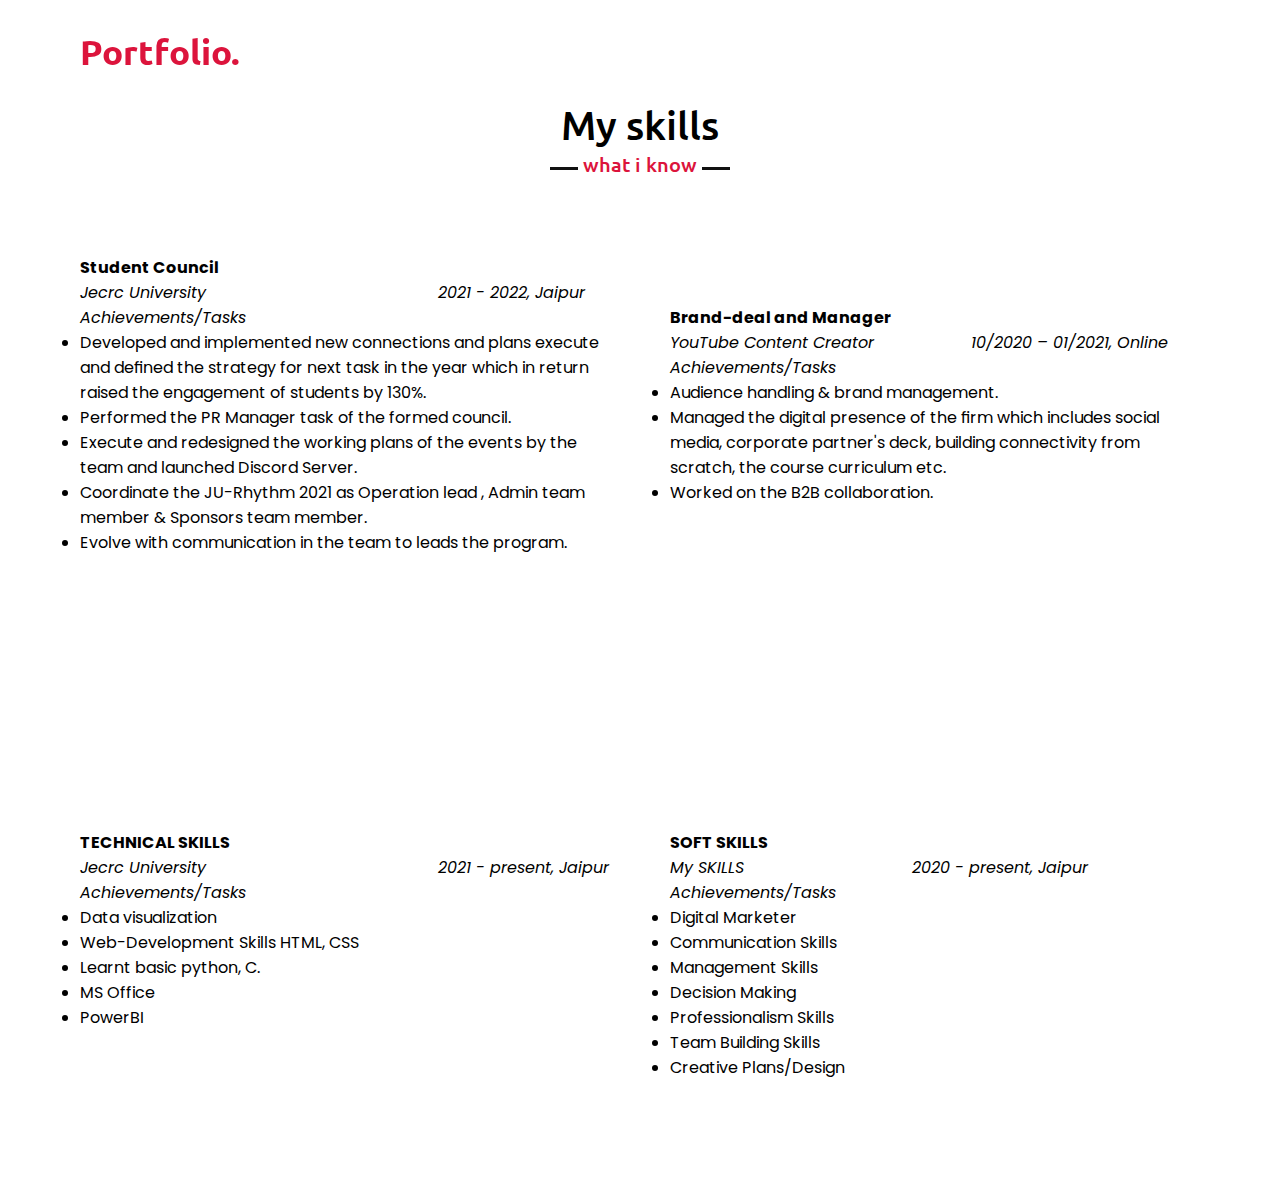
<file: readmore.html>
<!DOCTYPE html>

<html lang="en">
<head>
    <meta charset="UTF-8">
    <meta name="viewport" content="width=device-width, initial-scale=1.0">
    <title>My Skills</title>
    <link rel="stylesheet" href="readmore.css">
    <link rel="stylesheet" href="https://cdnjs.cloudflare.com/ajax/libs/font-awesome/5.15.3/css/all.min.css"/>
    <link rel="stylesheet" href="https://cdnjs.cloudflare.com/ajax/libs/OwlCarousel2/2.3.4/assets/owl.carousel.min.css"/>
</head>
<body>
    <div class="scroll-up-btn">
        <i class="fas fa-angle-up"></i>
    </div>
    <nav class="navbar">
        <div class="max-width">
            <div class="logo"><a href="index.html"><span>Portfolio.</span></a></div>
               <ul class="menu">
                <li><a href="#home" class="menu-btn">Home</a></li>
                <li><a href="#about" class="menu-btn">About</a></li>
                <li><a href="#services" class="menu-btn">Services</a></li>
                <li><a href="#skills" class="menu-btn">Skills</a></li>
                <li><a href="#contact" class="menu-btn">Contact</a></li>
            </ul>
            <div class="menu-btn">
                <i class="fas fa-bars"></i>
            </div>
        </div>
    </nav>
<!-- skills section start -->
    <section class="skills" id="skills">
        <div class="max-width">
            <h2 class="title">My skills</h2>
            <div class="skills-content">
                <div class="column left">
                    <p>
                        <br><b>Student Council</b><br>
                    </p>
                        <i>Jecrc University</i>&nbsp;&nbsp;&nbsp;&nbsp;&nbsp;&nbsp;&nbsp;&nbsp;&nbsp;&nbsp;&nbsp;&nbsp;&nbsp;&nbsp;&nbsp;&nbsp;&nbsp;&nbsp;&nbsp;&nbsp;&nbsp;&nbsp;&nbsp;&nbsp;&nbsp;&nbsp;&nbsp;&nbsp;&nbsp;&nbsp;&nbsp;&nbsp;&nbsp;&nbsp;&nbsp;&nbsp;&nbsp;&nbsp;&nbsp;&nbsp;&nbsp;&nbsp;&nbsp;&nbsp;&nbsp;&nbsp;&nbsp;&nbsp;&nbsp;&nbsp;&nbsp;&nbsp;&nbsp;&nbsp;&nbsp;&nbsp;&nbsp;&nbsp;<i>2021 - 2022,	Jaipur</i>
                        <i>Achievements/Tasks</i><br>
<ul>
  <li>Developed and implemented new connections and plans execute and deﬁned the strategy for next task in the year which in return raised the engagement of students by 130%.    
  </li>
  <li>Performed the PR Manager task of the formed council.
  </li>
  <li>Execute and redesigned the working plans of the events by the team and launched Discord Server.
  </li>
  <li>Coordinate the JU-Rhythm 2021 as Operation lead , Admin team member & Sponsors team member.
  </li>
  <li>Evolve with communication in the team to leads the program.
  </li>                  
</ul>   
                </div>
                <div class="column right">
                      <p>
                        <br><b>Brand-deal and Manager</b><br>
                    </p>
                        <i>YouTube Content Creator </i>&nbsp;&nbsp;&nbsp;&nbsp;&nbsp;&nbsp;&nbsp;&nbsp;&nbsp;&nbsp;&nbsp;&nbsp;&nbsp;&nbsp;&nbsp;&nbsp;&nbsp;&nbsp;&nbsp;&nbsp;&nbsp;&nbsp;&nbsp;<i>10/2020 – 01/2021,	Online</i>
                        <i>Achievements/Tasks</i><br>
                    <ul>
  <li>Audience handling & brand management.    
  </li>
  <li>Managed the digital presence of the ﬁrm which includes social media, corporate partner's deck, building connectivity from scratch, the course curriculum etc.
  </li>
  <li>Worked on the B2B collaboration.
  </li>                  
</ul> 
                    



                    </div>
                </div>
            </div>
    </section>

    <section class="skills" id="skills">
        <div class="max-width">
            <div class="skills-content">
                <div class="column left">
                    <p>
                        <br><b>TECHNICAL SKILLS</b><br>
                    </p>
                        <i>Jecrc University</i> &nbsp;&nbsp;&nbsp;&nbsp;&nbsp;&nbsp;&nbsp;&nbsp;&nbsp;&nbsp;&nbsp;&nbsp;&nbsp;&nbsp;&nbsp;&nbsp;&nbsp;&nbsp;&nbsp;&nbsp;&nbsp;&nbsp;&nbsp;&nbsp;&nbsp;&nbsp;&nbsp;&nbsp;&nbsp;&nbsp;&nbsp;&nbsp;&nbsp;&nbsp;&nbsp;&nbsp;&nbsp;&nbsp;&nbsp;&nbsp;&nbsp;&nbsp;&nbsp;&nbsp;&nbsp;&nbsp;&nbsp;&nbsp;&nbsp;&nbsp;&nbsp;&nbsp;&nbsp;&nbsp;&nbsp;&nbsp;
                     <i>2021 - present,	Jaipur</i>
                        <i>Achievements/Tasks</i><br>
                  <ul>
                     <li>Data visualization </li>
                     <li>Web-Development Skills HTML, CSS </li>
                     <li>Learnt basic python, C.</li>
                     <li>MS Office</li>
                     <li>PowerBI</li>                  
                  </ul>      
                </div>
                <div class="column right"><br><br>
                      <p>
                        <br><b>SOFT SKILLS</b><br>
                    </p>
                        <i>My SKILLS</i> &nbsp;&nbsp;&nbsp;&nbsp;&nbsp;&nbsp;&nbsp;&nbsp;&nbsp;&nbsp;&nbsp;&nbsp;&nbsp;&nbsp;&nbsp;&nbsp;&nbsp;&nbsp;&nbsp;&nbsp;&nbsp;&nbsp;&nbsp;&nbsp;&nbsp;&nbsp;&nbsp;&nbsp;&nbsp;&nbsp;&nbsp;&nbsp;&nbsp;&nbsp;&nbsp;&nbsp;&nbsp;&nbsp;&nbsp;&nbsp;
                        <i>2020 - present,	Jaipur</i>
                        <i>Achievements/Tasks</i><br>
                    <ul>
                        <li>Digital Marketer</li>
                        <li>Communication Skills </li>
                        <li>Management Skills</li>
                        <li>Decision Making</li>
                        <li>Professionalism Skills</li>
                        <li>Team Building Skills</li>
                        <li>Creative Plans/Design</li>
                    </ul> 
                    </div>
                </div>
            </div>
    </section>
</body>
</html>
</file>
<file: readmore.css>
/*  import google fonts */
@import url('https://fonts.googleapis.com/css2?family=Poppins:wght@400;500;600;700&family=Ubuntu:wght@400;500;700&display=swap');

*{
    margin: 0;
    padding: 0;
    box-sizing: border-box;
    text-decoration: none;
}
html{
    scroll-behavior: smooth;
}

/* custom scroll bar */
::-webkit-scrollbar {
    width: 10px;
}
::-webkit-scrollbar-track {
    background: #f1f1f1;
}
::-webkit-scrollbar-thumb {
    background: #888;
}

::-webkit-scrollbar-thumb:hover {
    background: #555;
}

/* all similar content styling codes */
section{
    padding: 100px 0;
}
.max-width{
    max-width: 1300px;
    padding: 0 80px;
    margin: auto;
}
.about, .services, .skills, .teams, .contact, footer{
    font-family: 'Poppins', sans-serif;
}
.about .about-content,
.services .serv-content,
.skills .skills-content,
.contact .contact-content{
    display: flex;
    flex-wrap: wrap;
    align-items: center;
    justify-content: space-between;
}
section .title{
    position: relative;
    text-align: center;
    font-size: 40px;
    font-weight: 500;
    margin-bottom: 60px;
    padding-bottom: 20px;
    font-family: 'Ubuntu', sans-serif;
}
section .title::before{
    content: "";
    position: absolute;
    bottom: 0px;
    left: 50%;
    width: 180px;
    height: 3px;
    background: #111;
    transform: translateX(-50%);
}
section .title::after{
    position: absolute;
    bottom: -8px;
    left: 50%;
    font-size: 20px;
    color: crimson;
    padding: 0 5px;
    background: #fff;
    transform: translateX(-50%);
}

/* navbar styling */
.navbar{
    position: fixed;
    width: 100%;
    z-index: 999;
    padding: 30px 0;
    font-family: 'Ubuntu', sans-serif;
    transition: all 0.3s ease;
}
.navbar.sticky{
    padding: 15px 0;
    background: crimson;
}
.navbar .max-width{
    display: flex;
    align-items: center;
    justify-content: space-between;
}
.navbar .logo a{
    color: #fff;
    font-size: 35px;
    font-weight: 600;
}
.navbar .logo a span{
    color: crimson;
    transition: all 0.3s ease;
}
.navbar.sticky .logo a span{
    color: #fff;
}
.navbar .menu li{
    list-style: none;
    display: inline-block;
}
.navbar .menu li a{
    display: block;
    color: #fff;
    font-size: 18px;
    font-weight: 500;
    margin-left: 25px;
    transition: color 0.3s ease;
}
.navbar .menu li a:hover{
    color: crimson;
}
.navbar.sticky .menu li a:hover{
    color: #fff;
}

/* menu btn styling */
.menu-btn{
    color: #fff;
    font-size: 23px;
    cursor: pointer;
    display: none;
}
.scroll-up-btn{
    position: fixed;
    height: 45px;
    width: 42px;
    background: crimson;
    right: 30px;
    bottom: 10px;
    text-align: center;
    line-height: 45px;
    color: #fff;
    z-index: 9999;
    font-size: 30px;
    border-radius: 6px;
    border-bottom-width: 2px;
    cursor: pointer;
    opacity: 0;
    pointer-events: none;
    transition: all 0.3s ease;
}
.scroll-up-btn.show{
    bottom: 30px;
    opacity: 1;
    pointer-events: auto;
}
.scroll-up-btn:hover{
    filter: brightness(90%);
}


/* home section styling */
.home{
    display: flex;
    background: url("images/banner.jpg") no-repeat center;
    height: 100vh;
    color: #fff;
    min-height: 500px;
    background-size: cover;
    background-attachment: fixed;
    font-family: 'Ubuntu', sans-serif;
}
.home .max-width{
  width: 100%;
  display: flex;
}
.home .max-width .row{
  margin-right: 0;
}
.home .home-content .text-1{
    font-size: 27px;
}
.home .home-content .text-2{
    font-size: 75px;
    font-weight: 600;
    margin-left: -3px;
}
.home .home-content .text-3{
    font-size: 40px;
    margin: 5px 0;
}
.home .home-content .text-3 span{
    color: crimson;
    font-weight: 500;
}
.home .home-content a{
    display: inline-block;
    background: crimson;
    color: #fff;
    font-size: 25px;
    padding: 12px 36px;
    margin-top: 20px;
    font-weight: 400;
    border-radius: 6px;
    border: 2px solid crimson;
    transition: all 0.3s ease;
}
.home .home-content a:hover{
    color: crimson;
    background: none;
}

/* about section styling */
.about .title::after{
    content: "who i am";
}
.about .about-content .left{
    width: 45%;
}
.about .about-content .left img{
    height: 400px;
    width: 400px;
    object-fit: cover;
    border-radius: 6px;
}
.about .about-content .right{
    width: 55%;
}
.about .about-content .right .text{
    font-size: 25px;
    font-weight: 600;
    margin-bottom: 10px;
}
.about .about-content .right .text span{
    color: crimson;
}
.about .about-content .right p{
    text-align: justify;
}
.about .about-content .right a{
    display: inline-block;
    background: crimson;
    color: #fff;
    font-size: 20px;
    font-weight: 500;
    padding: 10px 30px;
    margin-top: 20px;
    border-radius: 6px;
    border: 2px solid crimson;
    transition: all 0.3s ease;
}
.about .about-content .right a:hover{
    color: crimson;
    background: none;
}

/* services section styling */
.services, .teams{
    color:#fff;
    background: #111;
}
.services .title::before,
.teams .title::before{
    background: #fff;
}
.services .title::after,
.teams .title::after{
    background: #111;
    content: "what i provide";
}
.services .serv-content .card{
    width: calc(33% - 20px);
    background: #222;
    text-align: center;
    border-radius: 6px;
    padding: 50px 25px;
    cursor: pointer;
    transition: all 0.3s ease;
}
.services .serv-content .card:hover{
    background: crimson;
}
.services .serv-content .card .box{
    transition: all 0.3s ease;
}
.services .serv-content .card:hover .box{
    transform: scale(1.05);
}
.services .serv-content .card i{
    font-size: 50px;
    color: crimson;
    transition: color 0.3s ease;
}
.services .serv-content .card:hover i{
    color: #fff;
}
.services .serv-content .card .text{
    font-size: 25px;
    font-weight: 500;
    margin: 10px 0 7px 0;
}

/* skills section styling */

.skills .title::after{
    content: "what i know";
}
.skills .skills-content .column{
    width: calc(50% - 30px);
}
.skills .skills-content .left .text{
    font-size: 20px;
    font-weight: 600;
    margin-bottom: 10px;
}
.skills .skills-content .left p{
    text-align: justify;
}
.skills .skills-content .left a{
    display: inline-block;
    background: crimson;
    color: #fff;
    font-size: 18px;
    font-weight: 500;
    padding: 8px 16px;
    margin-top: 20px;
    border-radius: 6px;
    border: 2px solid crimson;
    transition: all 0.3s ease;
}
.skills .skills-content .left a:hover{
    color: crimson;
    background: none;
}
.skills .skills-content .right .bars{
    margin-bottom: 15px;
}
.skills .skills-content .right .info{
    display: flex;
    margin-bottom: 5px;
    align-items: center;
    justify-content: space-between;
}
.skills .skills-content .right span{
    font-weight: 500;
    font-size: 18px;
}
.skills .skills-content .right .line{
    height: 5px;
    width: 100%;
    background: lightgrey;
    position: relative;
}
.skills .skills-content .right .line::before{
    content: "";
    position: absolute;
    height: 100%;
    left: 0;
    top: 0;
    background: crimson;
}
.skills-content .right .html::before{
    width: 80%;
}
.skills-content .right .css::before{
    width: 60%;
}
.skills-content .right .js::before{
    width: 60%;
}
.skills-content .right .php::before{
    width: 50%;
}
.skills-content .right .mysql::before{
    width: 40%;
}

/* contact section styling */
.contact .title::after{
    content: "get in touch";
}
.contact .contact-content .column{
    width: calc(50% - 30px);
}
.contact .contact-content .text{
    font-size: 20px;
    font-weight: 600;
    margin-bottom: 10px;
}
.contact .contact-content .left p{
    text-align: justify;
}
.contact .contact-content .left .icons{
    margin: 10px 0;
}
.contact .contact-content .row{
    display: flex;
    height: 65px;
    align-items: center;
}
.contact .contact-content .row .info{
    margin-left: 30px;
}
.contact .contact-content .row i{
    font-size: 25px;
    color: crimson;
}
.contact .contact-content .info .head{
    font-weight: 500;
}
.contact .contact-content .info .sub-title{
    color: #333;
}
.contact .right form .fields{
    display: flex;
}
.contact .right form .field,
.contact .right form .fields .field{
    height: 45px;
    width: 100%;
    margin-bottom: 15px;
}
.contact .right form .textarea{
    height: 80px;
    width: 100%;
}
.contact .right form .name{
    margin-right: 10px;
}
.contact .right form .field input,
.contact .right form .textarea textarea{
    height: 100%;
    width: 100%;
    border: 1px solid lightgrey;
    border-radius: 6px;
    outline: none;
    padding: 0 15px;
    font-size: 17px;
    font-family: 'Poppins', sans-serif;
    transition: all 0.3s ease;
}
.contact .right form .field input:focus,
.contact .right form .textarea textarea:focus{
    border-color: #b3b3b3;
}
.contact .right form .textarea textarea{
  padding-top: 10px;
  resize: none;
}
.contact .right form .button-area{
  display: flex;
  align-items: center;
}
.right form .button-area button{
  color: #fff;
  display: block;
  width: 160px!important;
  height: 45px;
  outline: none;
  font-size: 18px;
  font-weight: 500;
  border-radius: 6px;
  cursor: pointer;
  flex-wrap: nowrap;
  background: crimson;
  border: 2px solid crimson;
  transition: all 0.3s ease;
}
.right form .button-area button:hover{
  color: crimson;
  background: none;
}
/* footer section styling */
footer{
    background: #111;
    padding: 15px 23px;
    color: #fff;
    text-align: center;
}
footer span a{
    color: crimson;
    text-decoration: none;
}
footer span a:hover{
    text-decoration: underline;
}


/* responsive media query start */
@media (max-width: 1104px) {
    .about .about-content .left img{
        height: 350px;
        width: 350px;
    }
}

@media (max-width: 991px) {
    .max-width{
        padding: 0 50px;
    }
}
@media (max-width: 947px){
    .menu-btn{
        display: block;
        z-index: 999;
    }
    .menu-btn i.active:before{
        content: "\f00d";
    }
    .navbar .menu{
        position: fixed;
        height: 100vh;
        width: 100%;
        left: -100%;
        top: 0;
        background: #111;
        text-align: center;
        padding-top: 80px;
        transition: all 0.3s ease;
    }
    .navbar .menu.active{
        left: 0;
    }
    .navbar .menu li{
        display: block;
    }
    .navbar .menu li a{
        display: inline-block;
        margin: 20px 0;
        font-size: 25px;
    }
    .home .home-content .text-2{
        font-size: 70px;
    }
    .home .home-content .text-3{
        font-size: 35px;
    }
    .home .home-content a{
        font-size: 23px;
        padding: 10px 30px;
    }
    .max-width{
        max-width: 930px;
    }
    .about .about-content .column{
        width: 100%;
    }
    .about .about-content .left{
        display: flex;
        justify-content: center;
        margin: 0 auto 60px;
    }
    .about .about-content .right{
        flex: 100%;
    }
    .services .serv-content .card{
        width: calc(50% - 10px);
        margin-bottom: 20px;
    }
    .skills .skills-content .column,
    .contact .contact-content .column{
        width: 100%;
        margin-bottom: 35px;
    }
}

@media (max-width: 690px) {
    .max-width{
        padding: 0 23px;
    }
    .home .home-content .text-2{
        font-size: 60px;
    }
    .home .home-content .text-3{
        font-size: 32px;
    }
    .home .home-content a{
        font-size: 20px;
    }
    .services .serv-content .card{
        width: 100%;
    }
}

@media (max-width: 500px) {
    .home .home-content .text-2{
        font-size: 50px;
    }
    .home .home-content .text-3{
        font-size: 27px;
    }
    .about .about-content .right .text,
    .skills .skills-content .left .text{
        font-size: 19px;
    }
    .contact .right form .fields{
        flex-direction: column;
    }
    .contact .right form .name,
    .contact .right form .email{
        margin: 0;
    }
    .right form .error-box{
       width: 150px;
    }
    .scroll-up-btn{
        right: 15px;
        bottom: 15px;
        height: 38px;
        width: 35px;
        font-size: 23px;
        line-height: 38px;
    }
}
</file>
